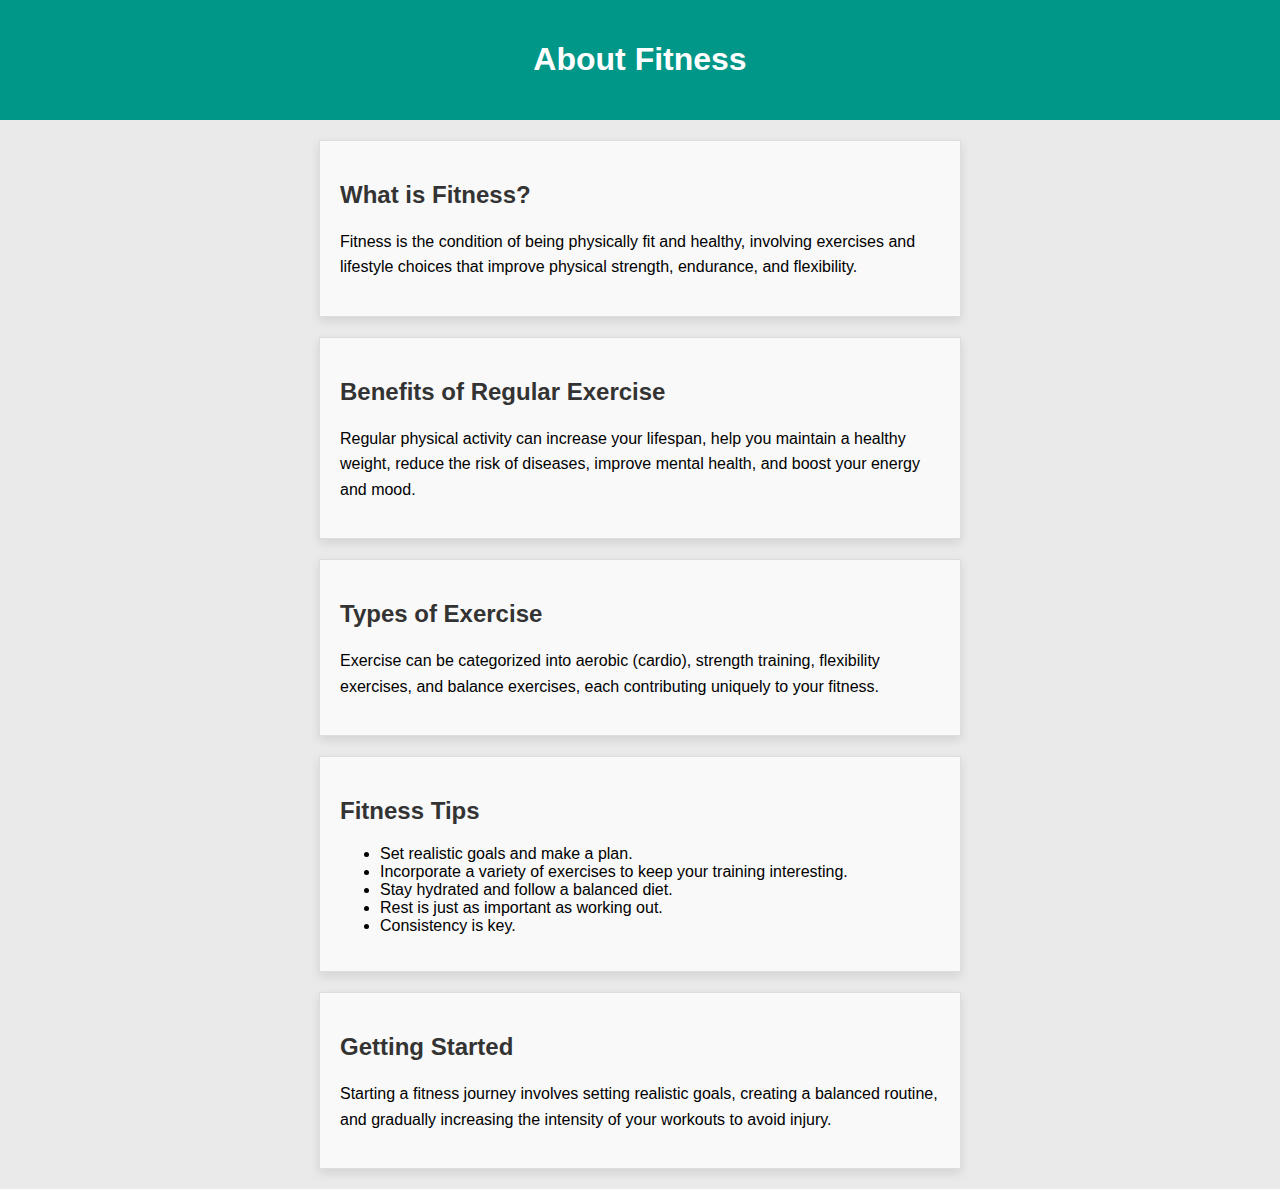
<file: fitness.html>
<!DOCTYPE html>
<html lang="en">
<head>
    <meta charset="UTF-8">
    <meta name="viewport" content="width=device-width, initial-scale=1.0">
    <title>About Fitness</title>
    <link rel="stylesheet" href="fiteness.css">
</head>
<body>
    <header>
        <h1>About Fitness</h1>
    </header>
    <main>
        <div class="box-container">
            <div class="box">
                <h2>What is Fitness?</h2>
                <p>Fitness is the condition of being physically fit and healthy, involving exercises and lifestyle choices that improve physical strength, endurance, and flexibility.</p>
            </div>
            <div class="box">
                <h2>Benefits of Regular Exercise</h2>
                <p>Regular physical activity can increase your lifespan, help you maintain a healthy weight, reduce the risk of diseases, improve mental health, and boost your energy and mood.</p>
            </div>
            <div class="box">
                <h2>Types of Exercise</h2>
                <p>Exercise can be categorized into aerobic (cardio), strength training, flexibility exercises, and balance exercises, each contributing uniquely to your fitness.</p>
            </div>
        <div class="box">
            <section id="tips">
                <h2>Fitness Tips</h2>
                <ul>
                    <li>Set realistic goals and make a plan.</li>
                    <li>Incorporate a variety of exercises to keep your training interesting.</li>
                    <li>Stay hydrated and follow a balanced diet.</li>
                    <li>Rest is just as important as working out.</li>
                    <li>Consistency is key.</li>
                </ul>
            </section>
        </div>

            <div class="box">
                <h2>Getting Started</h2>
                <p>Starting a fitness journey involves setting realistic goals, creating a balanced routine, and gradually increasing the intensity of your workouts to avoid injury.</p>
            </div>
        </div>

        
      
        

    </main>
   
</body>
</html>
</file>
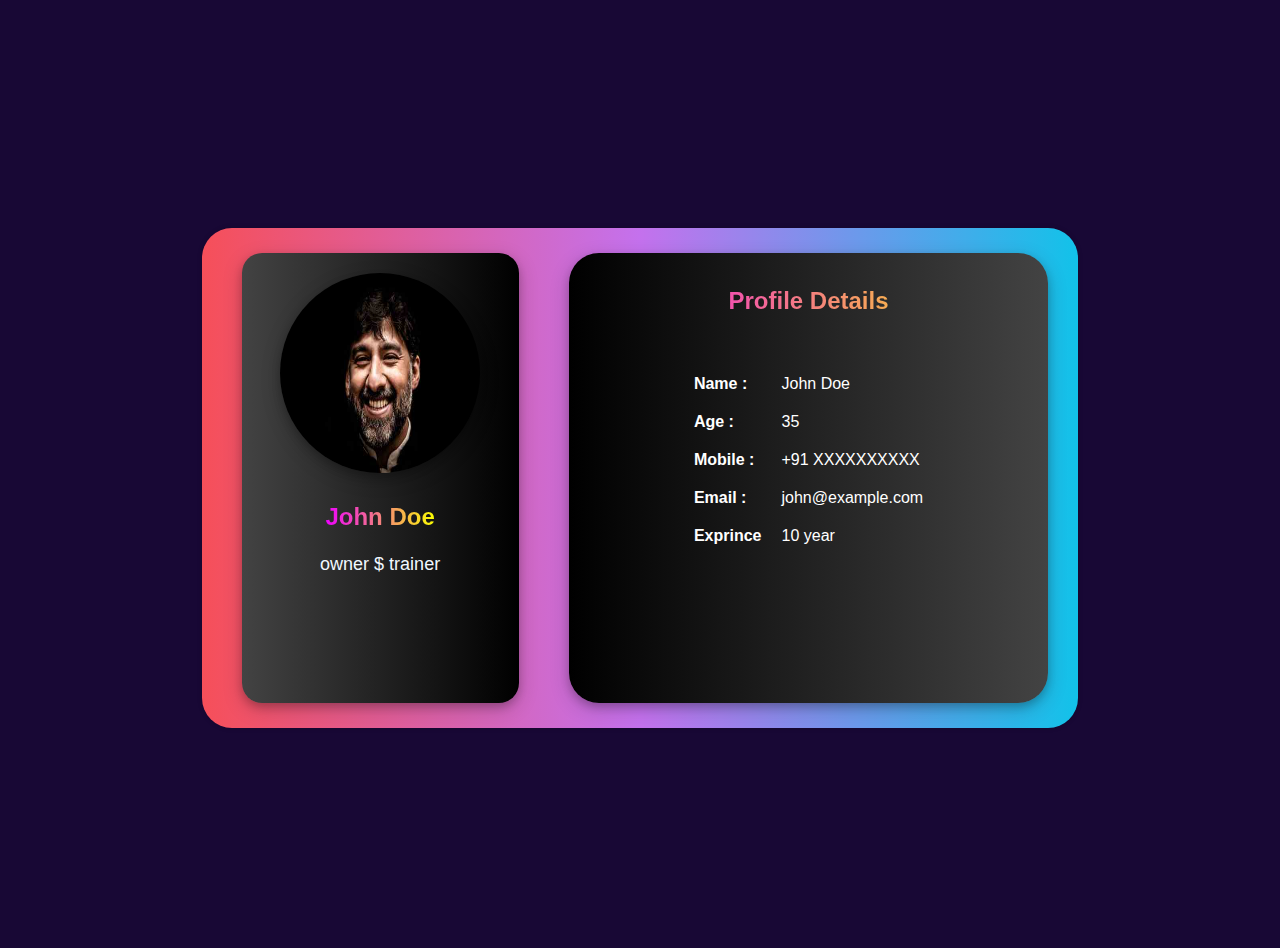
<file: index6.html>
<!DOCTYPE html>
<html lang="en">
<head>
    <meta charset="UTF-8">
    <meta http-equiv="X-UA-Compatible" content="IE=edge">
    <meta name="viewport" content="width=device-width, initial-scale=1.0">
    <title>gy</title>
    <link rel="stylesheet" type="text/css" href="style6.css">
</head>
<body>
    <div class="card">
  <div class="left-container">
    <img src="team2.jpg" alt="">
    <h2 class="gradienttext">John Doe</h2>
    <p>owner $ trainer</p>
  </div>
  <div class="right-container">
    <h3 class="gradienttext">Profile Details</h3>
    <table>
        <tr>
            <td>Name :</td>
            <td>John Doe</td>
          </tr>
      <tr>
        <td>Age :</td>
        <td>35</td>
      </tr>
      <tr>
        <td>Mobile :</td>
        <td>+91 XXXXXXXXXX</td>
      </tr>
      <tr>
        <td>Email :</td>
        <td>john@example.com</td>
      </tr>
      <tr>
        <td>Exprince</td>
        <td>10 year</td>
      </tr>
    </table>
  </div>
</div>

</body>
</html>
</file>
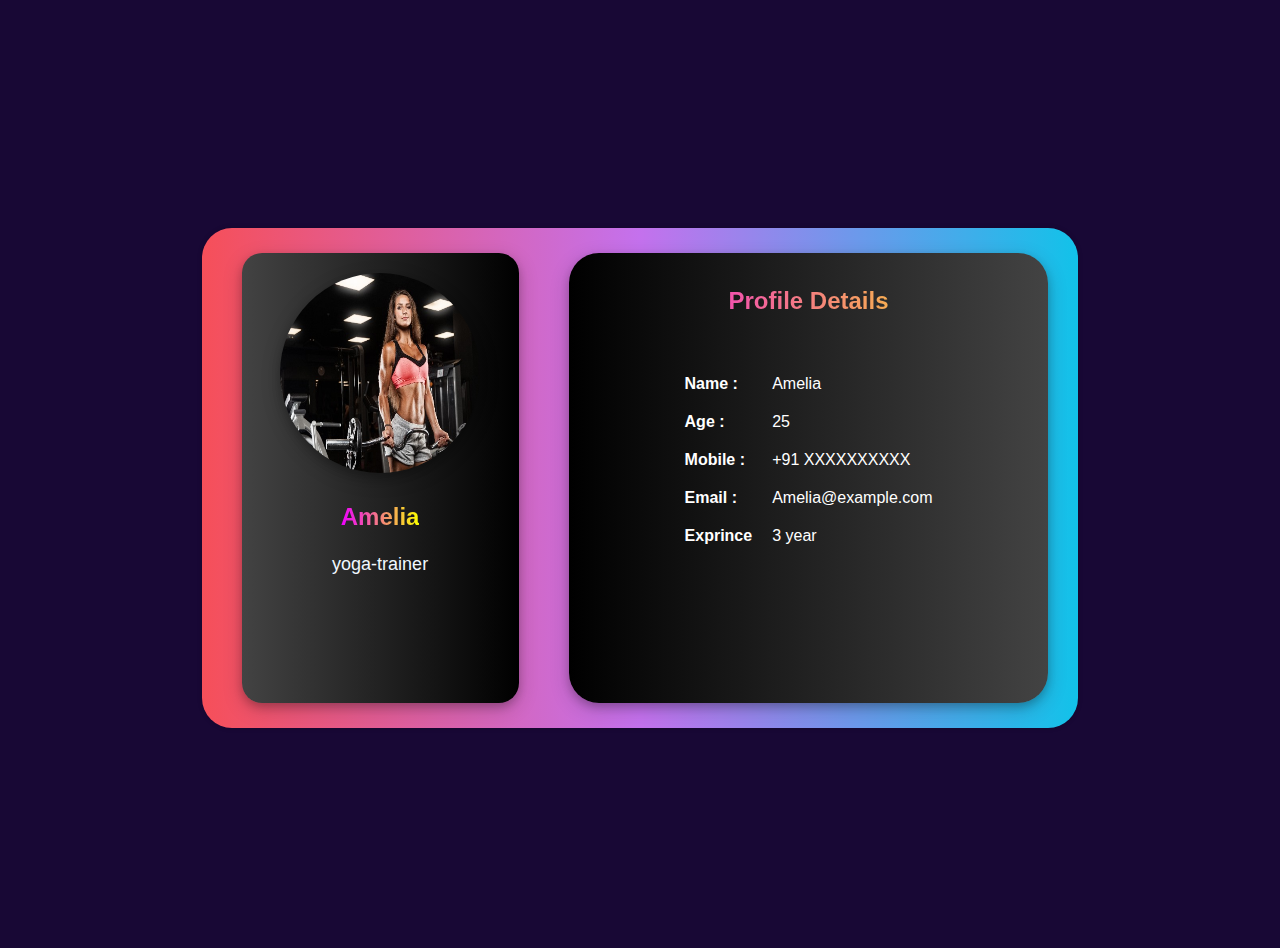
<file: index7.html>
<!DOCTYPE html>
<html lang="en">
<head>
    <meta charset="UTF-8">
    <meta http-equiv="X-UA-Compatible" content="IE=edge">
    <meta name="viewport" content="width=device-width, initial-scale=1.0">
    <title>gy</title>
    <link rel="stylesheet" type="text/css" href="style6.css">
</head>
<body>
    <div class="card">
  <div class="left-container">
    <img src="female.jpg" alt="">
    <h2 class="gradienttext">Amelia</h2>
    <p>yoga-trainer</p>
  </div>
  <div class="right-container">
    <h3 class="gradienttext">Profile Details</h3>
    <table>
        <tr>
            <td>Name :</td>
            <td>Amelia</td>
          </tr>
      <tr>
        <td>Age :</td>
        <td>25</td>
      </tr>
      <tr>
        <td>Mobile :</td>
        <td>+91 XXXXXXXXXX</td>
      </tr>
      <tr>
        <td>Email :</td>
        <td>Amelia@example.com</td>
      </tr>
      <tr>
        <td>Exprince</td>
        <td>3 year</td>
      </tr>
    </table>
  </div>
</div>

</body>
</html>
</file>
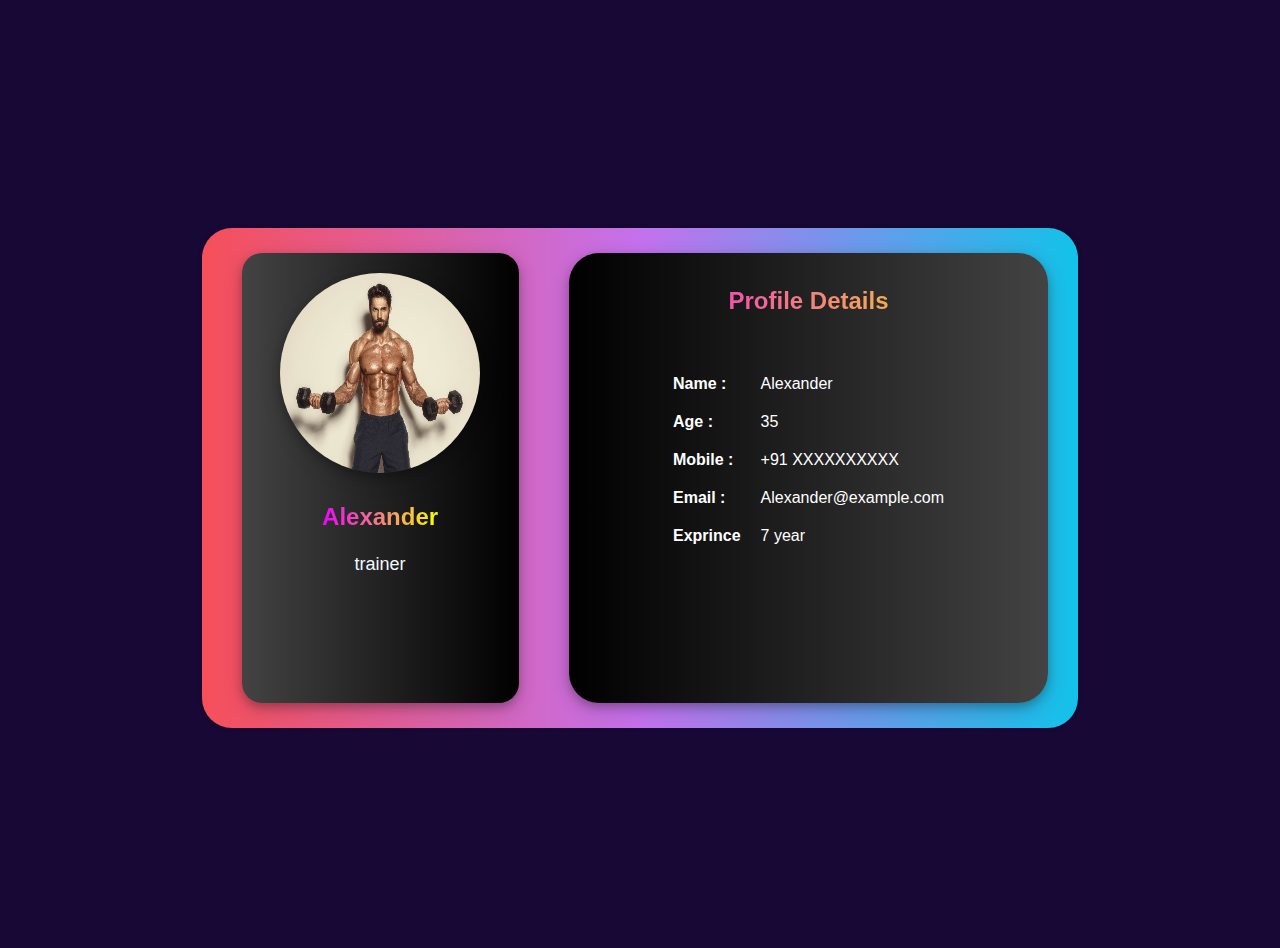
<file: index8.html>
<!DOCTYPE html>
<html lang="en">
<head>
    <meta charset="UTF-8">
    <meta http-equiv="X-UA-Compatible" content="IE=edge">
    <meta name="viewport" content="width=device-width, initial-scale=1.0">
    <title>gy</title>
    <link rel="stylesheet" type="text/css" href="style6.css">
</head>
<body>
    <div class="card">
  <div class="left-container">
    <img src="male.jpg" alt="">
    <h2 class="gradienttext">Alexander</h2>
    <p>trainer</p>
  </div>
  <div class="right-container">
    <h3 class="gradienttext">Profile Details</h3>
    <table>
        <tr>
            <td>Name :</td>
            <td>Alexander</td>
          </tr>
      <tr>
        <td>Age :</td>
        <td>35</td>
      </tr>
      <tr>
        <td>Mobile :</td>
        <td>+91 XXXXXXXXXX</td>
      </tr>
      <tr>
        <td>Email :</td>
        <td>Alexander@example.com</td>
      </tr>
      <tr>
        <td>Exprince</td>
        <td>7 year</td>
      </tr>
    </table>
  </div>
</div>

</body>
</html>
</file>
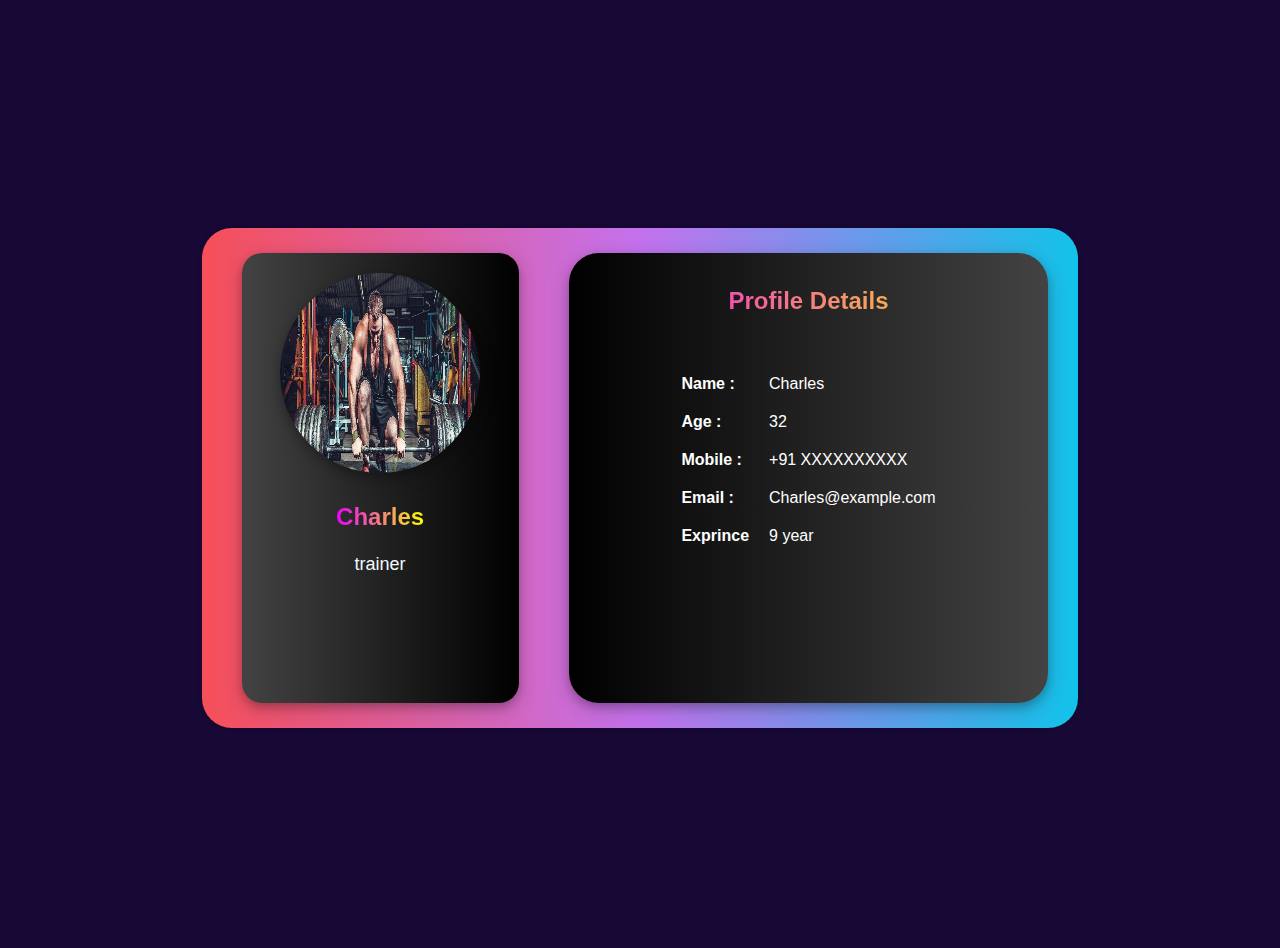
<file: index9.html>
<!DOCTYPE html>
<html lang="en">
<head>
    <meta charset="UTF-8">
    <meta http-equiv="X-UA-Compatible" content="IE=edge">
    <meta name="viewport" content="width=device-width, initial-scale=1.0">
    <title>gy</title>
    <link rel="stylesheet" type="text/css" href="style6.css">
</head>
<body>
    <div class="card">
  <div class="left-container">
    <img src="MALE2.jpg" alt="">
    <h2 class="gradienttext">Charles</h2>
    <p> trainer</p>
  </div>
  <div class="right-container">
    <h3 class="gradienttext">Profile Details</h3>
    <table>
        <tr>
            <td>Name :</td>
            <td>Charles</td>
          </tr>
      <tr>
        <td>Age :</td>
        <td>32</td>
      </tr>
      <tr>
        <td>Mobile :</td>
        <td>+91 XXXXXXXXXX</td>
      </tr>
      <tr>
        <td>Email :</td>
        <td>Charles@example.com</td>
      </tr>
      <tr>
        <td>Exprince</td>
        <td>9 year</td>
      </tr>
    </table>
  </div>
</div>

</body>
</html>
</file>
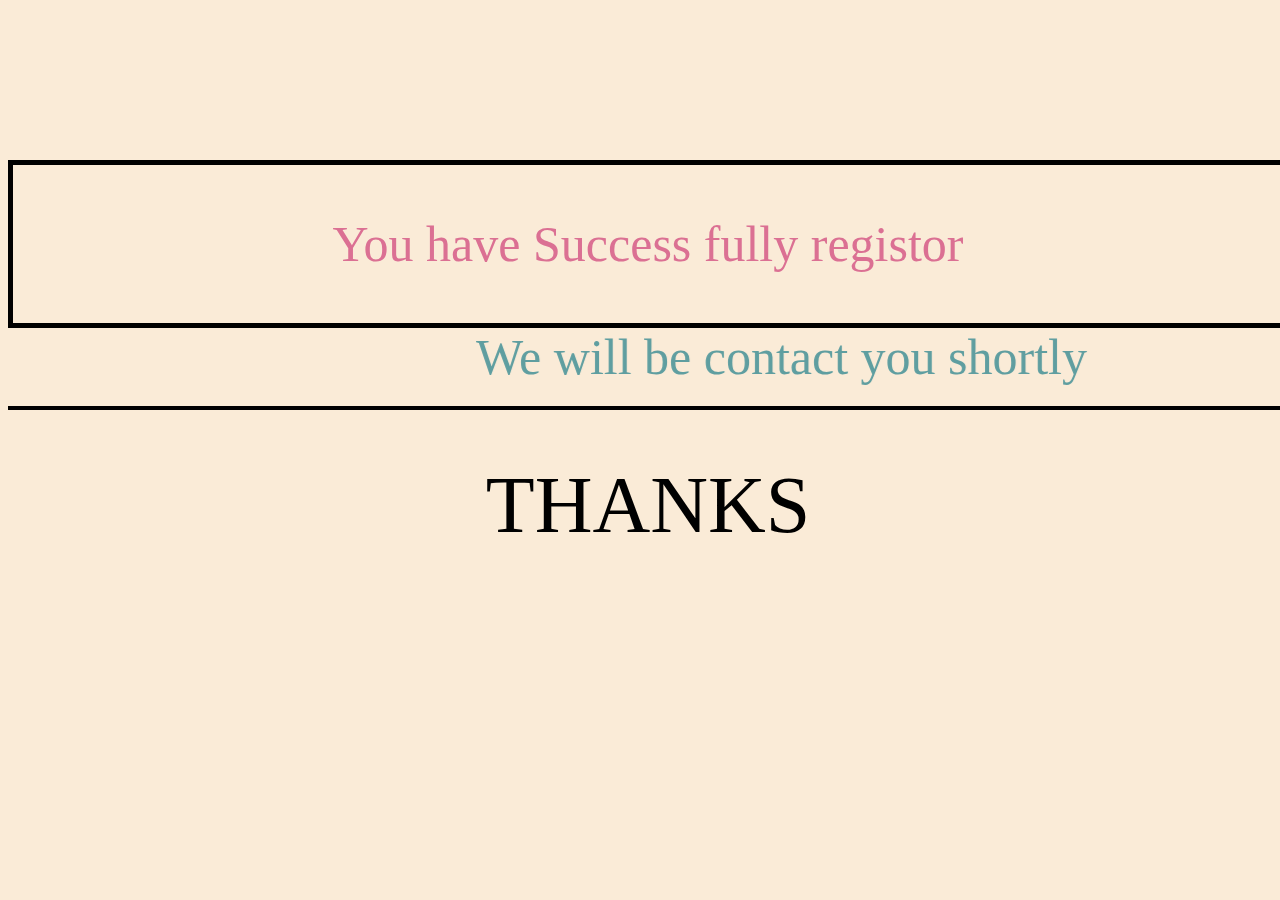
<file: reg.html>
<!DOCTYPE html>
<html lang="en">
<head>
    <meta charset="UTF-8">
    <meta name="viewport" content="width=device-width, initial-scale=1.0">
    <title>Document</title>
</head>
<style>
    body{
        width: 100%;
        height: auto;
        background-color: antiquewhite;
        justify-content: center;
        margin-top: 12.5%;

    }
    .suc{
        padding: 50px;
        font-size: 50px;
        border: 5px black solid;
        color: palevioletred;
        text-align: center;

    }
    .msg{
        width: 100%;
        height: auto;
        font-size: 50px;
        color: cadetblue;
        animation: def infinite 2s;

    }
    hr{
        width: 100%;
        border: 2px black solid;
    }
    .thanks{
        margin-top: 50px;
        width: 100%;
        text-align: center;
        font-size: 80px;
    }
    @keyframes abc {
        25%{
            color: palevioletred;
        }
        50%{
            color: red;
        }
        75%{
            color: palevioletred;
        }
        100%{
            color: red;
        }
    }
    @keyframes def {
        25%{
            color: red;
        }
        50%{
            color: blue;
        }
        75%{
            color: green;
        }
        100%{
            color: aqua
            ;
        }
    }
</style>
<body>
   <div class="suc">
    You have Success fully registor
   </div>
   <div class="msg">
    <marquee behavior="alternate" direction=" "  onmouseover="this.stop()" onmouseout="this.start()" scrollamount="25">
    We will be contact you shortly
</marquee>
   </div>
   <hr>
   <div class="thanks">
    THANKS
   </div>
</body>
</html>
</file>
<file: fiteness.css>
body {
    font-family: Arial, sans-serif;
    margin: 0;
    padding: 0;
    box-sizing: border-box;
    background-color:  #eaeaea;
}

header {
    background-color: #009688;
    color: white;
    padding: 20px;
    text-align: center;
}

.main {
    padding: 20px;
}

.box-container {
    display: flex;
    flex-wrap: wrap;
    gap: 20px;
    padding: 20px;
    justify-content: center;
}

.box {
    border: 1px solid #ddd;
    box-shadow: 0 4px 10px rgba(0,0,0,0.1);
    padding: 20px;
    width: calc(50% - 20px);
    background-color: #f9f9f9;
}

.box h2 {
    color: #333;
}

.box p {
    line-height: 1.6;
}

footer {
    background-color: #333;
    color: white;
    text-align: center;
    padding: 10px;
    margin-top: 20px;
}

@media (max-width: 600px) {
    .box-container {
        flex-direction: column;
    }

    .box {
        width: auto; /* Boxes take full width on smaller screens */
    }
}
</file>
<file: style6.css>
body {
  font-family: Arial, sans-serif;
  padding: 20px;
  background: #180835;
  display: flex;
  flex-direction: column;
  justify-content: center;
  align-items: center;
}
html, body {
  height: 100%;
}
.card {
  display: flex;
  flex-direction: row;
  justify-content: space-between;
  align-items: center;
  border-radius: 30px;
  padding: 10px;
  box-shadow: 0px 0px 5px rgba(0, 0, 0, 0.2);
  width: 70%;
  height: 480px;
  background: #12c2e9;  /* fallback for old browsers */
background: -webkit-linear-gradient(to right, #f64f59, #c471ed, #12c2e9);  /* Chrome 10-25, Safari 5.1-6 */
background: linear-gradient(to right, #f64f59, #c471ed, #12c2e9); /* W3C, IE 10+/ Edge, Firefox 16+, Chrome 26+, Opera 12+, Safari 7+ */
}

.left-container {
  background: #000000; 
background: -webkit-linear-gradient(to right, #434343, #000000);
background: linear-gradient(to right, #434343, #000000); 
  flex: 1;
  max-width: 30%;
  display: flex;
  flex-direction: column;
  align-items: center;
  height:430px;
  padding: 10px;
  margin: 30px;
  border-radius: 20px;
  box-shadow: 0 4px 8px 0 rgba(0, 0, 0, 0.2), 0 6px 20px 0 rgba(0, 0, 0, 0.19);
}

.right-container {
  background: #000000; 
  background: -webkit-linear-gradient(to left, #434343, #000000);
  background: linear-gradient(to left, #434343, #000000); 
  flex: 1;
  max-width:70%;
  height:430px;
  padding: 10px;
  margin: 20px;
  border-radius:30px;
  box-shadow: 0 4px 8px 0 rgba(0, 0, 0, 0.2), 0 6px 20px 0 rgba(0, 0, 0, 0.19);
}
@media only screen and (max-width: 860px) {
  .card
   {
   flex-direction: column;
   margin: 10px;
   height: auto;
   width: 90%;
  }
  .left-container{
      flex: 1;
      max-width:100%; 
  }
}
@media only screen and (max-width: 600px) {
  .card
   {
   flex-direction: column;
   margin: 10px;
  }
  .left-container{
      flex: 1;
      max-width:100%; 
  }
}
img {
  width: 200px;
  height: 200px;
  max-width: 200px;
  border-radius: 50%;
  margin: 10px;
  box-shadow: 0 4px 8px 0 rgba(0, 0, 0, 0.2), 0 6px 20px 0 rgba(0, 0, 0, 0.19);
}

h2 {
  font-size: 24px;
  margin-bottom: 5px;
}
h3 {
  text-align: center;
  font-size: 24px;
  margin-bottom: 5px;
}
.gradienttext{
  background-image: linear-gradient(to right, #ee00ff 0%, #fbff00 100%);
  color: transparent;
  -webkit-background-clip: text;
}
p {
  font-size: 18px;
  margin-bottom: 20px;
  color:aliceblue
}

table {
  display: flex;
  flex-direction: column;
  justify-content: center;
  align-items: center;
  width: 100%;
  height: 280px;
  border-collapse: collapse;
}

td {
  
  padding: 10px;
  border: none;
  border-radius: 20px;
  color: white;
}

td:first-child {
  font-weight: bold;
}
.credit a {
text-decoration: none;
color: #fff;
font-weight: 800;
}

.credit {
  color: #fff;
text-align: center;
margin-top: 10px;
font-family: Verdana,Geneva,Tahoma,sans-serif;
}
</file>
